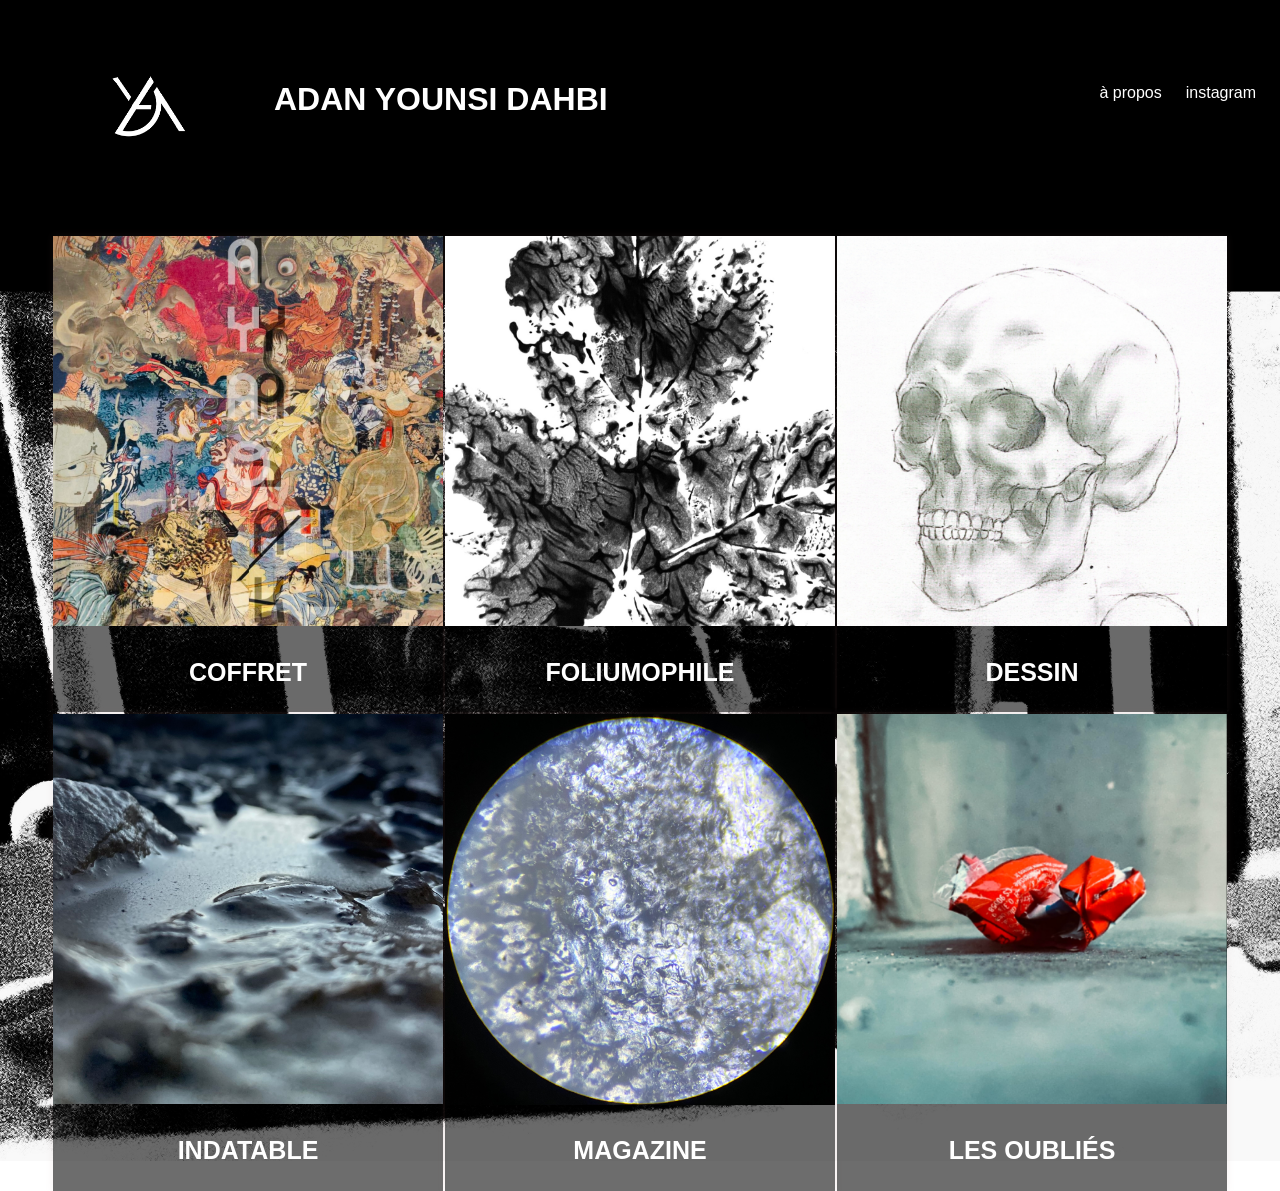
<file: index.html>
<!DOCTYPE html>
<html lang="fr">
<head>
  <meta charset="UTF-8">
  <meta name="viewport" content="width=device-width, initial-scale=1.0">
  <title>Portfolio de Adan Younsi Dahbi</title>
  <!-- favicon -->
  <link rel="icon" type="image/png" href=>
  <!-- meta description -->
  <meta name="description" content="Portfolio de Adan Younsi Dahbi, designer graphique.">
  <link rel="stylesheet" href="style.css">
</head>
<body>

  
  <header class="header">
    <h1><a class="logo" href="index.html"><img src="LOGO ADY.png" width="230" alt="Younsi Dahbi Adan">ADAN YOUNSI DAHBI</a></h1>
    

    <nav class="header-nav">
      
      <a href="a-propos.html">
        à propos</a>
      <a href="https://www.instagram.com/younsi_dahbi_adan/">instagram</a>
    </nav>
  </header>

  
  <div class="projets">
    <a href="coffret.html" class="projet">
      <img src="IMAGE COFFRET.jpg" alt="Coffret">
      <h2>COFFRET</h2>
    </a>
   
   
   
    <a href="IMAGE VOCABUMAIRE .html" class="projet">
      <img src="IMAGE VOCAUBULAIER GRAPHIQUE COLLECTION.jpg" alt="Voyage">
      <h2>FOLIUMOPHILE</h2> 
    </a>
    
    
    <a href="Dessin.html" class="projet">
      <img src="image 1 desinnn.png" alt="dessin">
     <h2>DESSIN</h2></a>
    
    
    
     <a href="Photo.html" class="projet">
      <img src="image photo.jpg" alt="photo">
      <h2>INDATABLE</h2>
   

      <a href="MAGAZINE.html" class="projet">
        <img src="TYPO.jpg" alt="Voyage">
        <h2>MAGAZINE</h2> 
      </a>
   
    </a>
    <a href="Les oublier.html" class="projet">
      <img src="LES OUBLIER.png"Serigraphie">
      <h2>LES OUBLIÉS</h2>
    </a>
    
    
  
    
  
    
   
  
    
  </div>

  <script>
    const projets = document.querySelectorAll('.projet');
    projets.forEach(projet => {
      projet.addEventListener('mouseover', () => {
        projets.forEach(p => p.classList.add('unactive'));
        projet.classList.remove('unactive');
      });
      projet.addEventListener('mouseout', () => {
        projets.forEach(p => p.classList.remove('unactive'));
      });
    });
  </script>
</body>
</html>
</file>
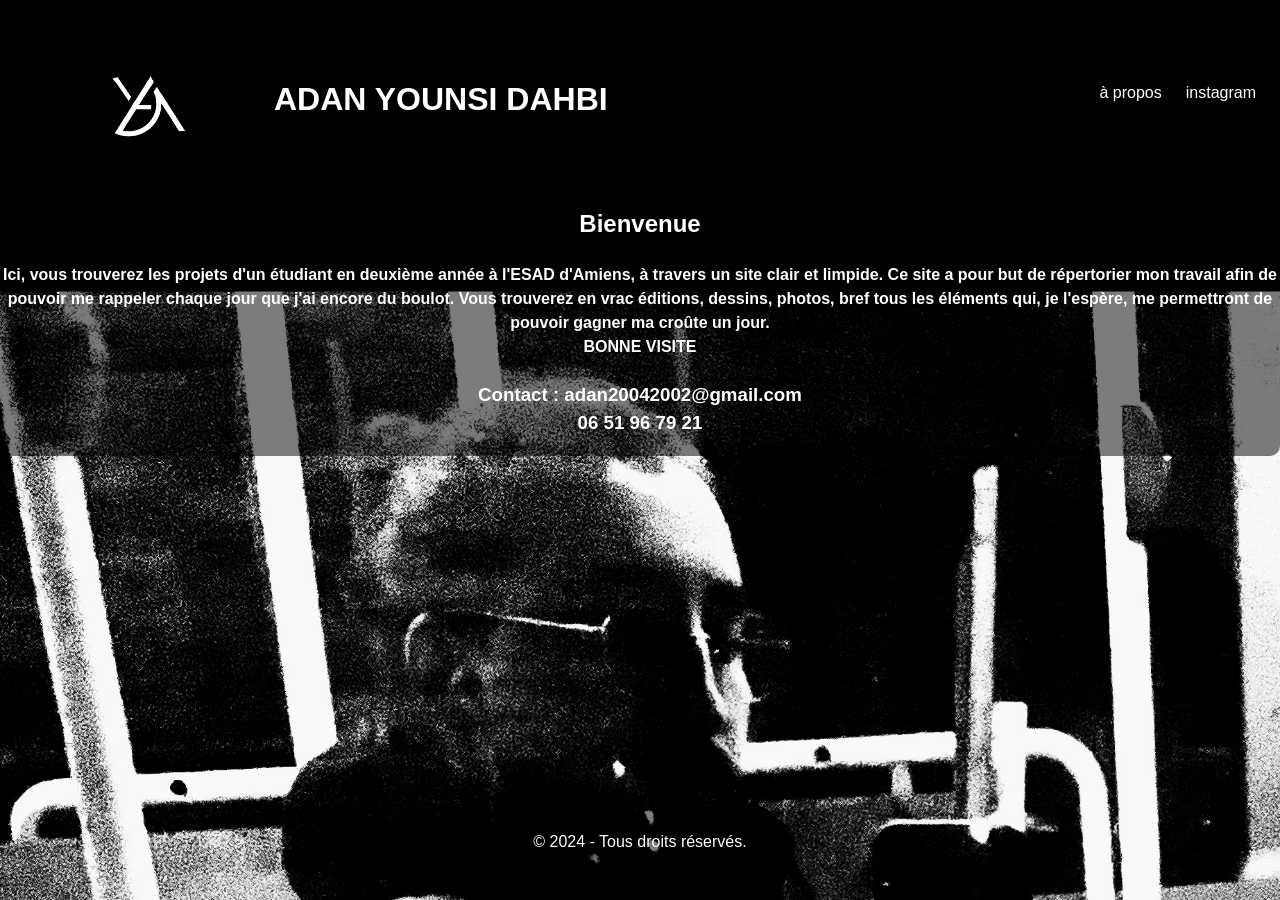
<file: a-propos.html>
<!DOCTYPE html>
<html lang="fr">
<head>
    <meta charset="UTF-8">
    <meta name="viewport" content="width=device-width, initial-scale=1.0">
    <title>Ma Page Web Colorée</title>
    <style>
        body {
            font-family: Arial, sans-serif;
            margin: 0;
            padding: 0;
            display: flex;
            flex-direction: column;
            align-items: center;
            justify-content: space-between;
            height: 100vh;
            /* Ajout de l'image en fond */
            background: url('image\ adan.png\ final\ noir\ et\ blanc.png') no-repeat center center fixed;
            background-size:cover; /* L'image couvre tout l'écran */
            color: #fff; /* Texte blanc par défaut */
        }
        header {
            text-align: center;
            border-radius: 10px;
            background-color: rgba(0, 0, 0, 0.5); /* Fond semi-transparent */
        }
        footer {
            margin-bottom: 20px;
            padding: 10px;
            border-radius: 10px;
            background-color: rgba(0, 0, 0, 0.5); /* Fond semi-transparent */
        }
    </style>
    <link rel="stylesheet" href="style.css">
</head>
<body>
    <header>
        <div class="header"><h1><a class="logo" href="index.html"><img src="LOGO ADY.png" width="230" alt="Younsi Dahbi Adan">ADAN YOUNSI DAHBI</a></h1>
        <nav class="header-nav">
            <a href="a-propos.html">
                à propos</a>
            <a href="https://www.instagram.com/younsi_dahbi_adan/">instagram</a>
            </nav>
        </div>
        <h2>Bienvenue  </h2>
        <h4>Ici, vous trouverez les projets d'un étudiant en deuxième année 
            à l'ESAD d'Amiens, à travers un site clair et limpide. 
            Ce site a pour but de répertorier mon travail afin de 
            pouvoir me rappeler chaque jour que j'ai encore du boulot. 
            Vous trouverez en vrac éditions, dessins, photos, bref tous 
             les éléments qui, je l'espère, me permettront de pouvoir gagner ma
            croûte un jour. 
            <br>BONNE VISITE 
              </h4>
        <h3>Contact : adan20042002@gmail.com <br>06 51 96 79 21 </h3>
    </header>
    <footer>
        <p>&copy; 2024 - Tous droits réservés.</p>
    </footer>
</body>
</html>
</file>
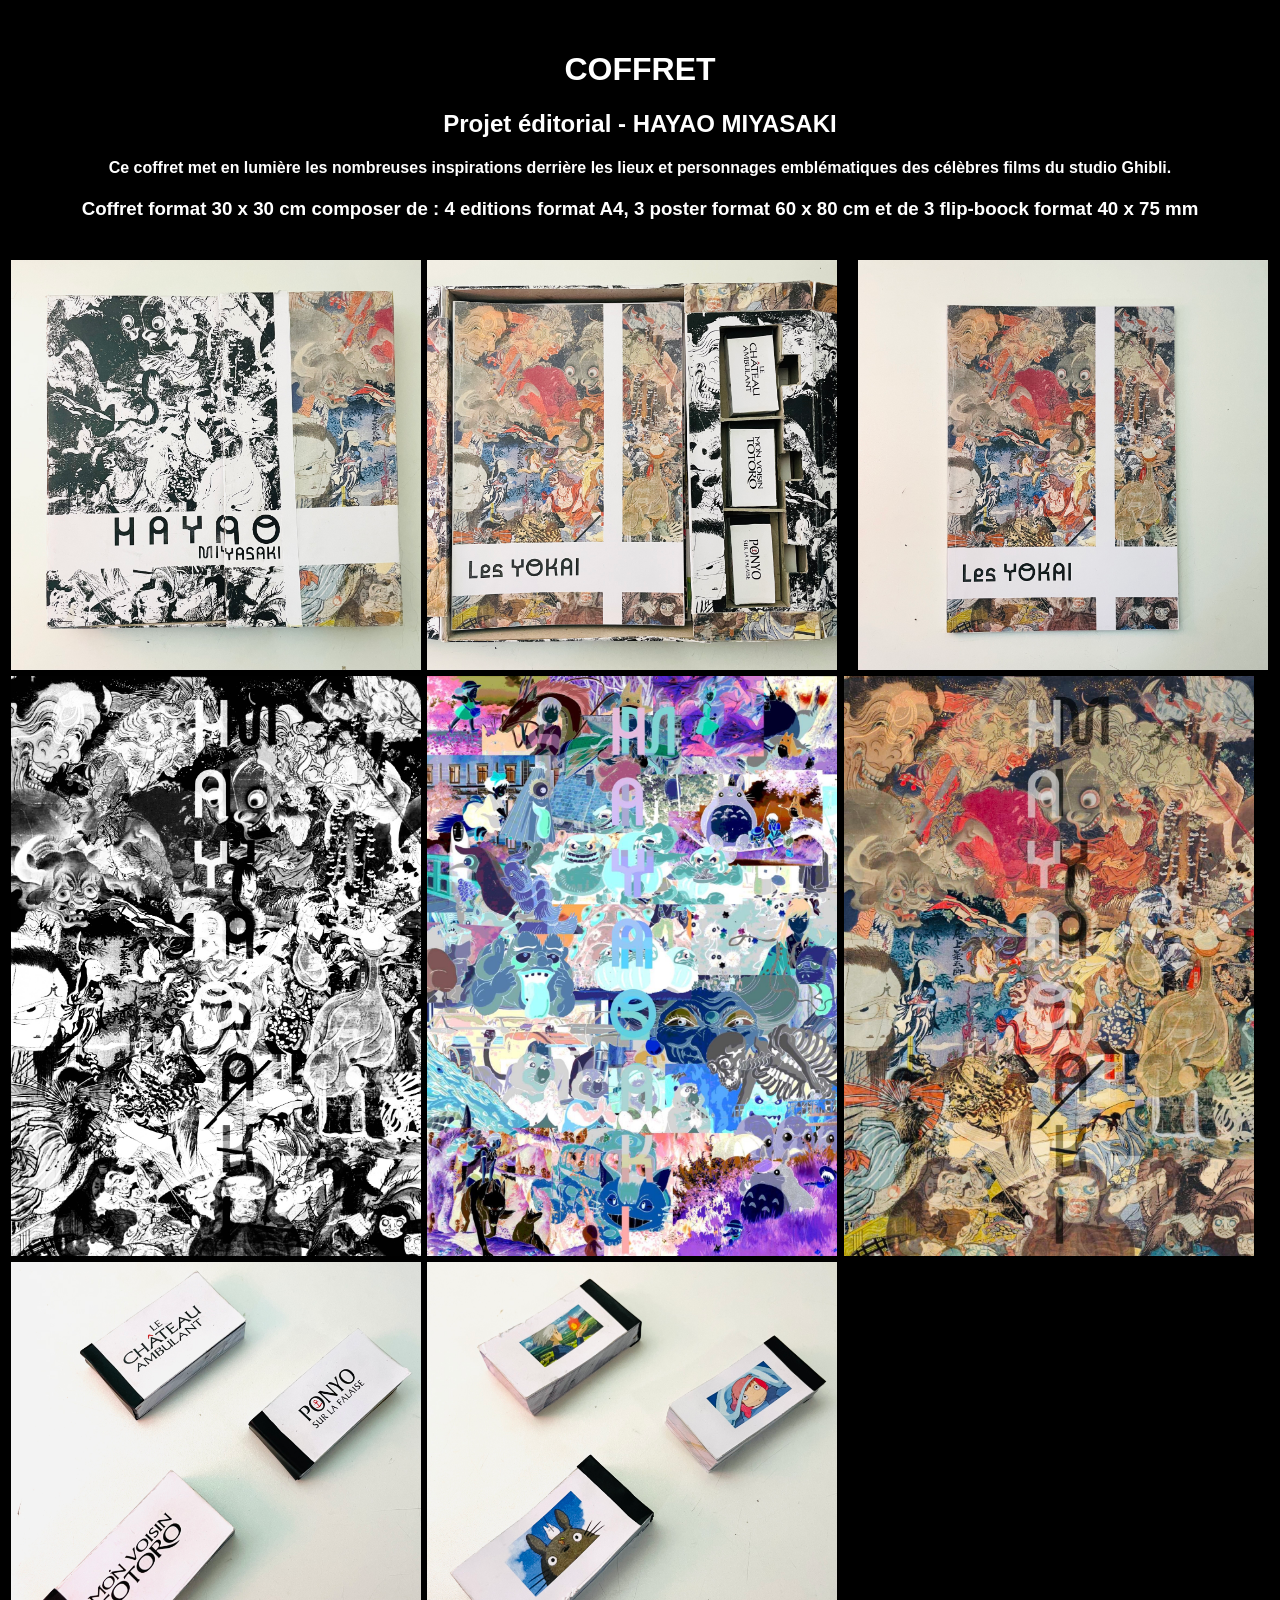
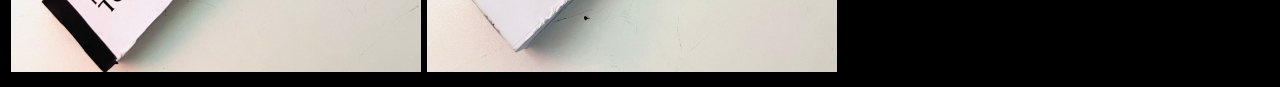
<file: coffret.html>
<!DOCTYPE html>
<html lang="fr">
<head>
    <meta charset="UTF-8">
    <meta name="viewport" content="width=device-width, initial-scale=1.0">
    <title>Ma Page Web Colorée</title>
    <style>
        body {
            font-family: Arial, sans-serif;
            margin: 0;
            padding: 0;
            display: flex;
            flex-direction: column;
            align-items: center;
            justify-content: space-between;
            height: 100vh;
            background-color: #000000; /* Bleu clair */
        }
        header {
            text-align: center;
            margin-top: 20px;
           
            color: rgb(255, 255, 255); /* Texte blanc */
            padding: 10px;
            border-radius: 10px;
        }
        footer {
            margin-bottom: 20px;
          
            color: rgb(0, 0, 0); /* Texte blanc */
            padding: 10px;
            border-radius: 10px;
        }
        img {
            width: 410px;
            height: auto;
            margin: 1px;
        }
    </style>
</head>
<body>
    <header>
        <h1>COFFRET</h1>
        <h2>Projet éditorial - HAYAO MIYASAKI</h2>
        <h4>Ce coffret met en lumière les nombreuses inspirations derrière les lieux et personnages emblématiques des célèbres films du studio Ghibli.</h4>
        <h3>Coffret format 30 x 30 cm composer de : 4 editions format A4, 3 poster format 60 x 80 cm et de 3 flip-boock format 40 x 75 mm
            
        </h3>
    </header>

    <footer>
        <img src="coffret 1 .jpg" alt="Exemple d'image 1">
        <img src="coffret 2 .jpg" alt="Exemple d'image 2">
        >
        <img src="coffret 6.jpg"
        alt="Exemple d'image 3">
        
        <img src="cofffff 1.jpg"
        alt="Exemple d'image 3">
        <img src="coffff 2.JPG"
        alt="Exemple d'image 3">
        <img src="coffff 3.jpg"
        alt="Exemple d'image 3">
        
       
        <img src="coffret 3.jpg" alt="Exemple d'image 3">
        <img src="coffret 4.jpg"
        alt="Exemple d'image 3"
        
    </footer>
</body>
</html>
</file>
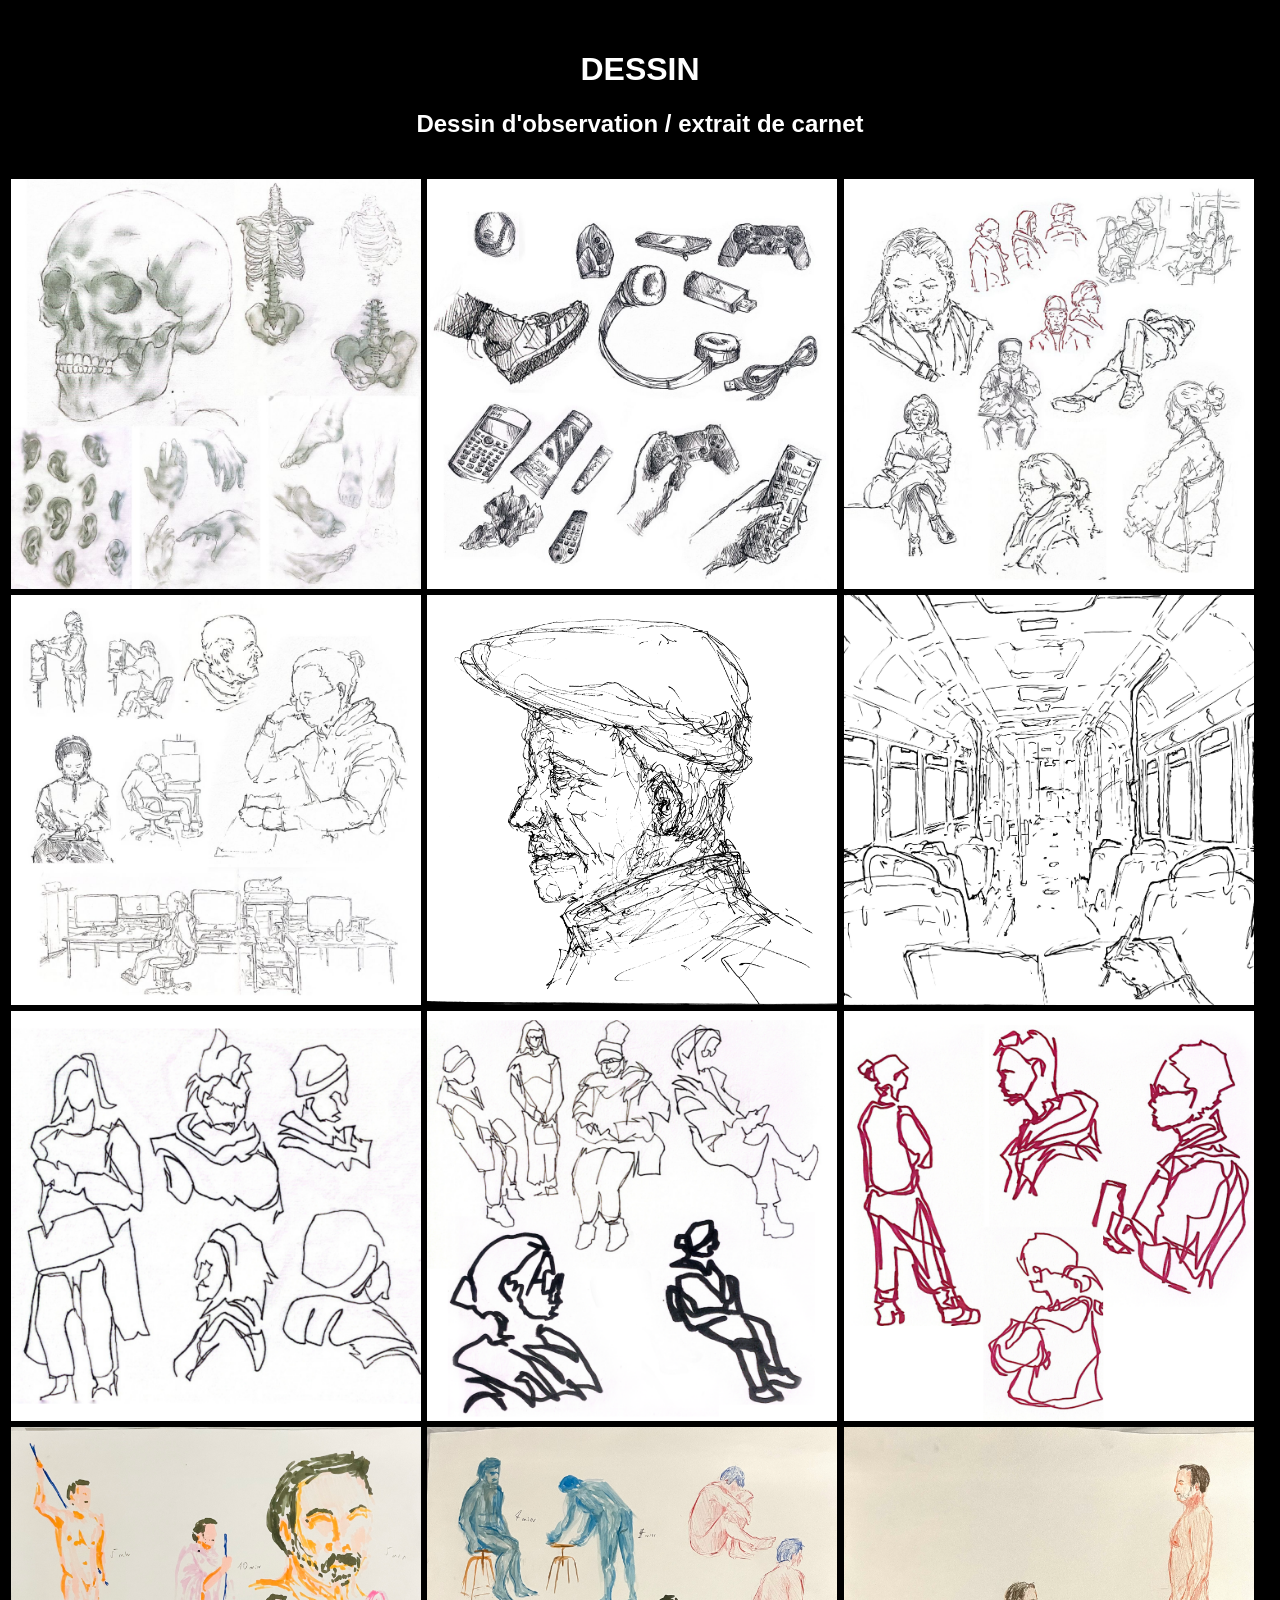
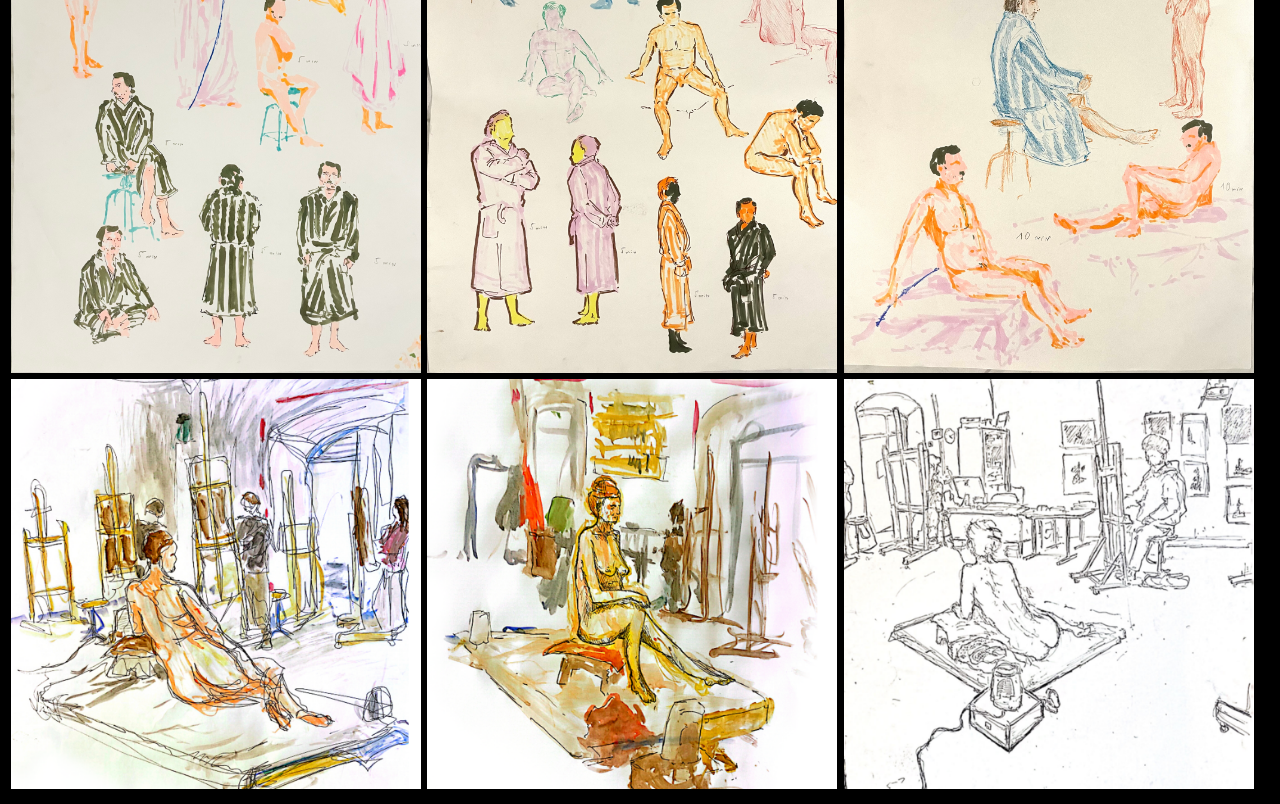
<file: Dessin.html>
<!DOCTYPE html>
<html lang="fr">
<head>
    <meta charset="UTF-8">
    <meta name="viewport" content="width=device-width, initial-scale=1.0">
    <title>Ma Page Web Colorée</title>
    <style>
        body {
            font-family: Arial, sans-serif;
            margin: 0;
            padding: 0;
            display: flex;
            flex-direction: column;
            align-items: center;
            justify-content: space-between;
            height: 100vh;
            background-color: #000000; /* Bleu clair */
        }
        header {
            text-align: center;
            margin-top: 20px;
           
            color: rgb(255, 255, 255); /* Texte blanc */
            padding: 10px;
            border-radius: 10px;
        }
        footer {
            margin-bottom: 20px;
          
            color: rgb(0, 0, 0); /* Texte blanc */
            padding: 10px;
            border-radius: 10px;
        }
        img {
            width: 410px;
            height: auto;
            margin: 1px;
        }
    </style>
</head>
<body>
    <header>
        <h1>DESSIN</h1>
        <h2>Dessin d'observation /  extrait de carnet</h2>
        <h3></h3>
    </header>

    <footer>
        <img src="DESSIN 3.jpg" alt="Exemple d'image 1">
        <img src="DESSIN 2.jpg" alt="Exemple d'image 2">
        <img src="DESSIN 4.jpg" alt="Exemple d'image 3">
        <img src="DESSIN 5.jpg"
     
        alt="Exemple d'image 3">
        <img src="dessin obs 4.jpg" alt="Exemple d'image 1">
        <img src="dessin obs 5.jpg" alt="Exemple d'image 1">
      <img src="dessin obs 10.png" alt="Exemple d'image 1">
      <img src="dessin obs 11.png" alt="Exemple d'image 1">
      <img src="dessin obs 12.png" alt="Exemple d'image 1">
        
        
        
        <img src="dessin obs 1.jpg" alt="Exemple d'image 1">
        <img src="dessin obs 2.jpg" alt="Exemple d'image 1">
        <img src="dessin obs 3.jpg" alt="Exemple d'image 1">
        <img src="dessin obs 20.png" alt="Exemple d'image 1">
        <img src="dessin obs 21.png" alt="Exemple d'image 1">
        <img src="dessin obs 22.png" alt="Exemple d'image 1">
        
    </footer>
</body>
</html>
</file>
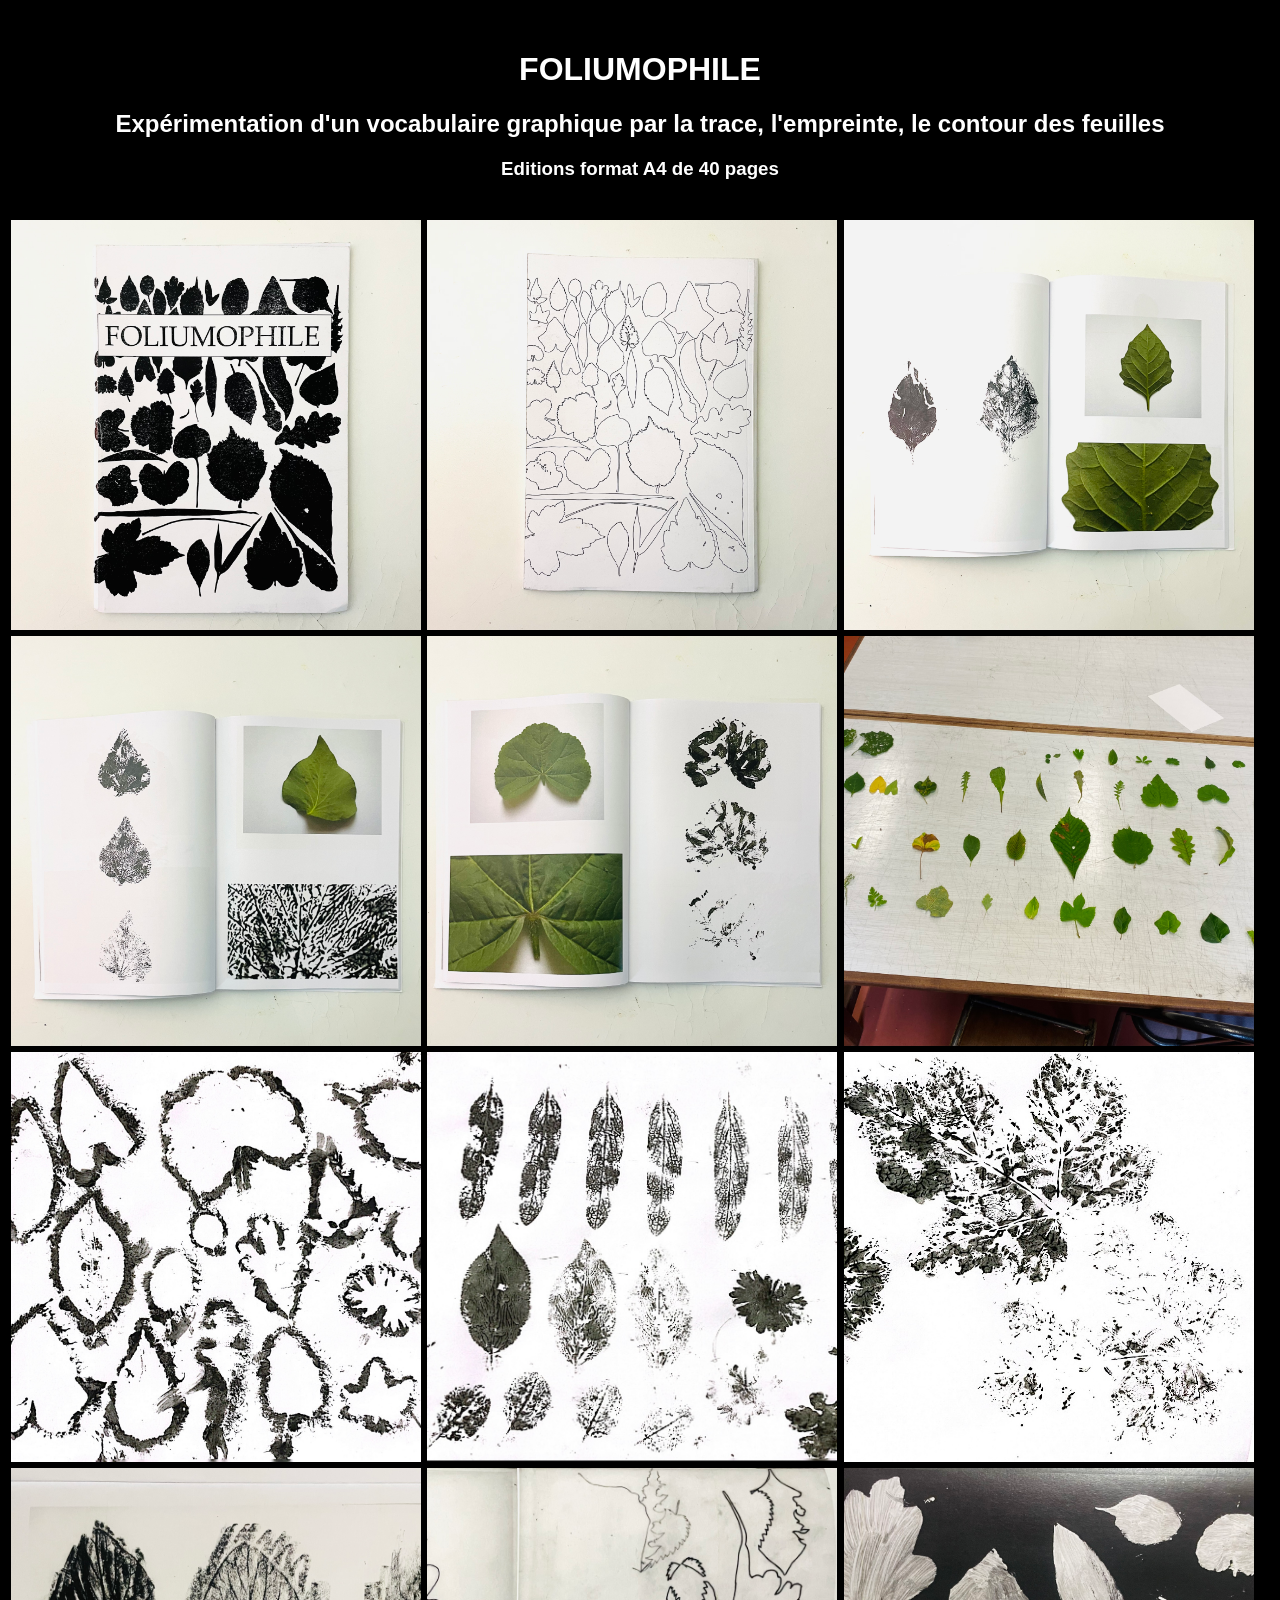
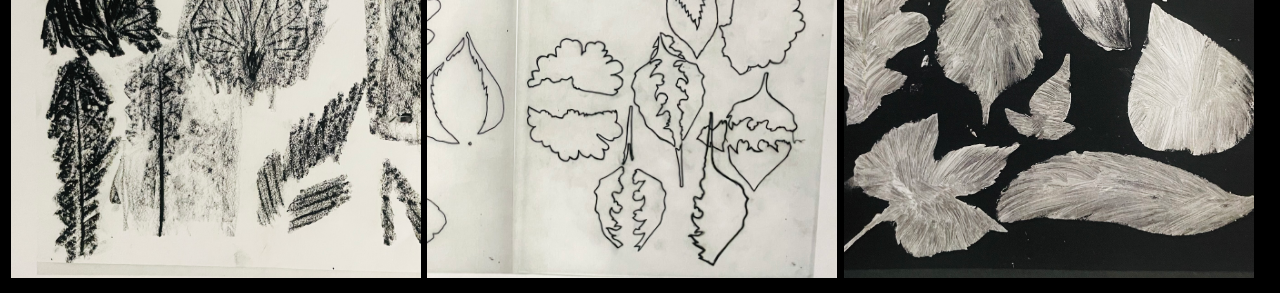
<file: IMAGE VOCABUMAIRE .html>
<!DOCTYPE html>
<html lang="fr">
<head>
    <meta charset="UTF-8">
    <meta name="viewport" content="width=device-width, initial-scale=1.0">
    <title>Ma Page Web Colorée</title>
    <style>
        body {
            font-family: Arial, sans-serif;
            margin: 0;
            padding: 0;
            display: flex;
            flex-direction: column;
            align-items: center;
            justify-content: space-between;
            height: 100vh;
            background-color: #000000; /* Bleu clair */
        }
        header {
            text-align: center;
            margin-top: 20px;
           
            color: rgb(255, 255, 255); /* Texte blanc */
            padding: 10px;
            border-radius: 10px;
        }
        footer {
            margin-bottom: 20px;
          
            color: rgb(0, 0, 0); /* Texte blanc */
            padding: 10px;
            border-radius: 10px;
        }
        img {
            width: 410px;
            height: auto;
            margin: 1px;
        }
    </style>
</head>

<body>
    <header>
        <h1>FOLIUMOPHILE</h1>
        <h2>Expérimentation d'un vocabulaire graphique par la trace, l'empreinte, le contour des feuilles</h2>
        <h3>Editions format A4 de 40 pages
        
        </h3>
    </header>

    <footer>
        <img src="image 1 voc.jpg" alt="Exemple d'image 1">
        <img src="image 2 voc.jpg" alt="Exemple d'image 2">
        <img src="image 3 voc.jpg" alt="Exemple d'image 3">
        <img src="image 4 voc.jpg"
        alt="Exemple d'image 3">
        <img src="image 5 voc.jpg"
        alt="Exemple d'image 3">
        <img src="image 6 voc.jpg"
        alt="Exemple d'image 3">
        <img src="image 7 voc.jpg" alt="Exemple d'image 1">
        <img src="image 8 voc.jpg" alt="Exemple d'image 1">
        <img src="image 9 voc.jpg" alt="Exemple d'image 1">
        <img src="image 11 voc.jpg" alt="Exemple d'image 1">
        <img src="image 12 voc.jpg" alt="Exemple d'image 1">
        <img src="image 13 voc.jpg" alt="Exemple d'image 1">
        
    </footer>

  
    
</body>
</html>
</file>
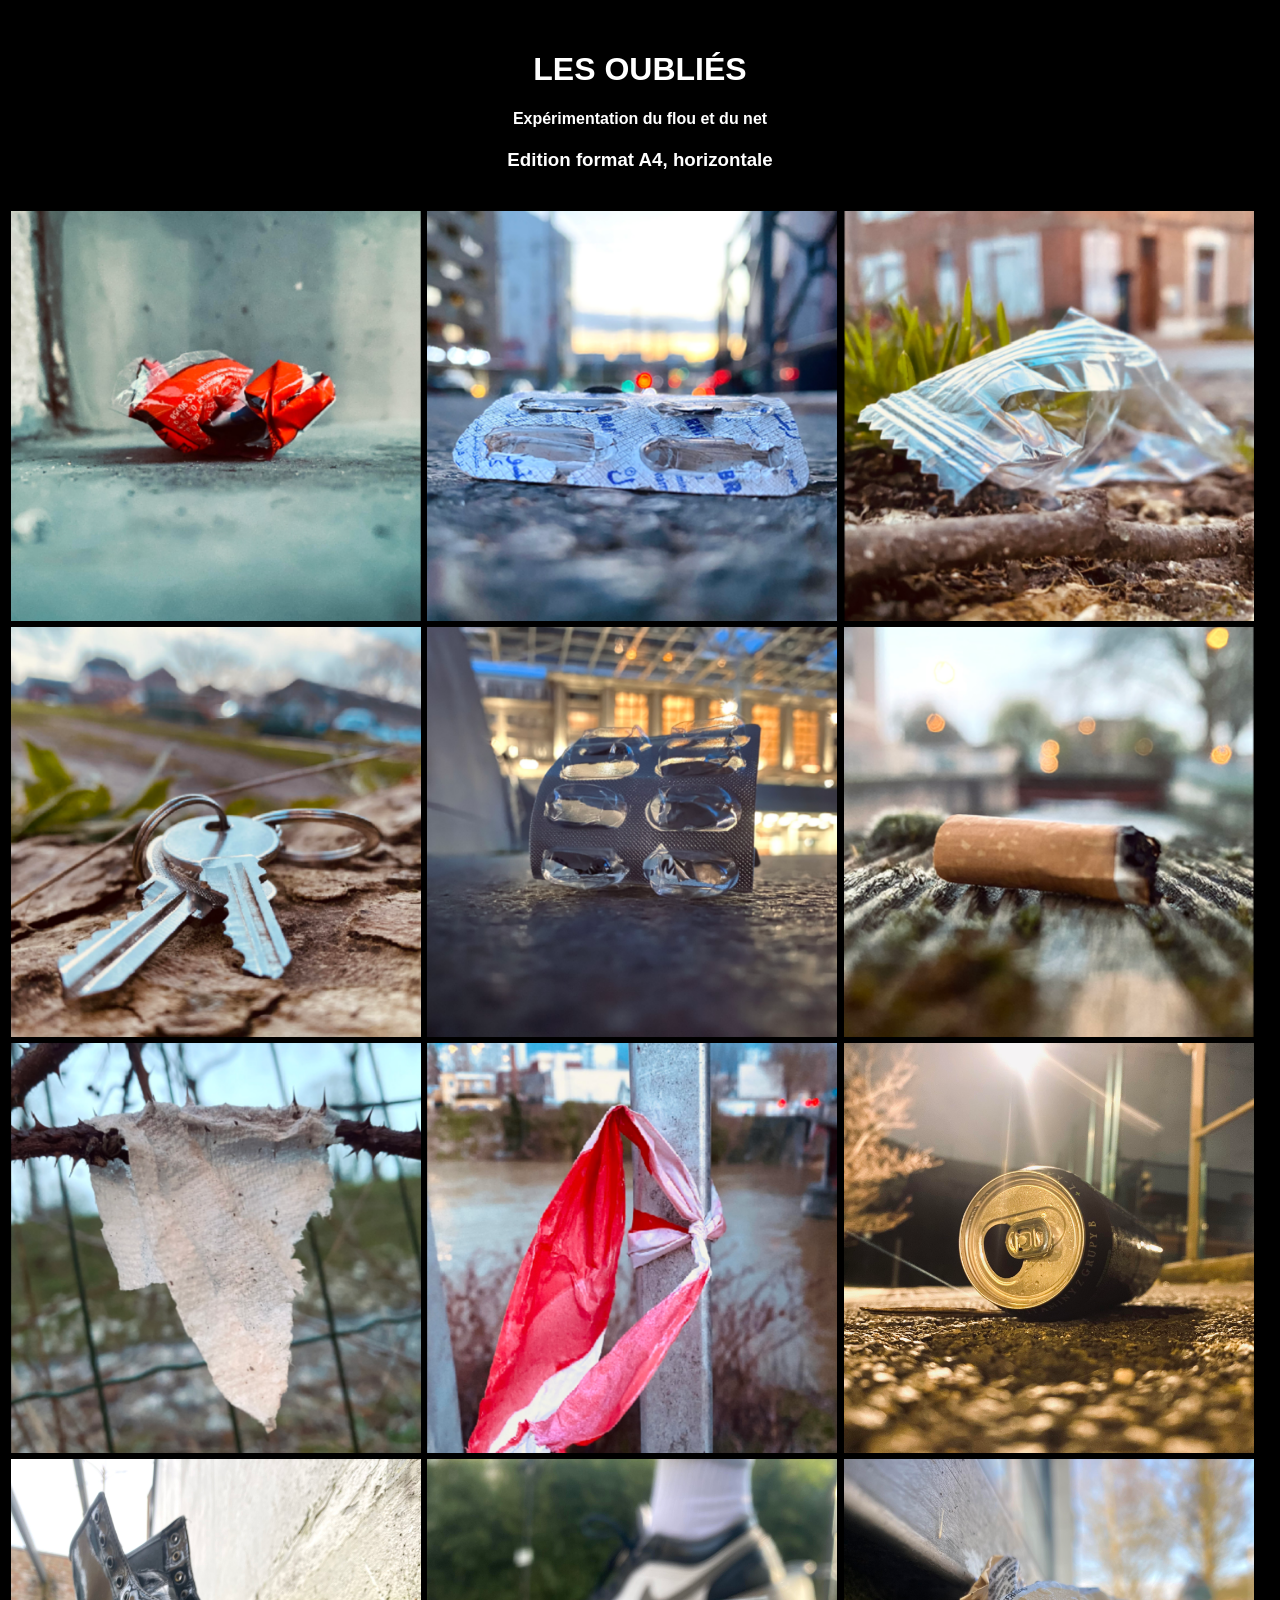
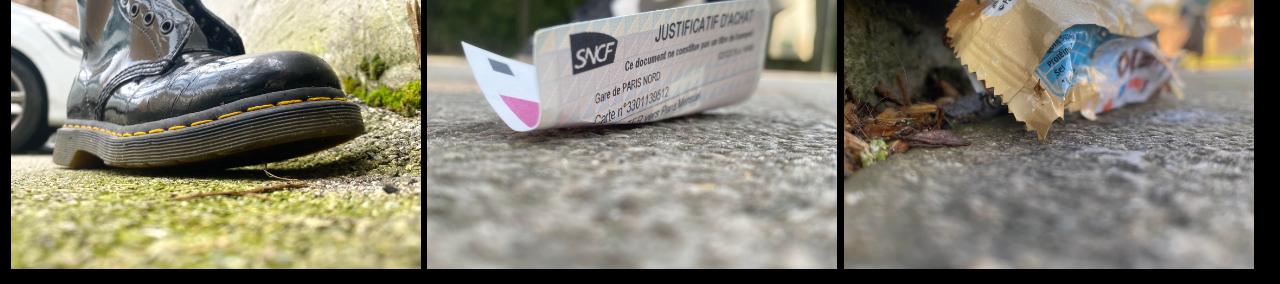
<file: Les oublier.html>
<!DOCTYPE html>
<html lang="fr">
<head>
    <meta charset="UTF-8">
    <meta name="viewport" content="width=device-width, initial-scale=1.0">
    <title>Ma Page Web Colorée</title>
    <style>
        body {
            font-family: Arial, sans-serif;
            margin: 0;
            padding: 0;
            display: flex;
            flex-direction: column;
            align-items: center;
            justify-content: space-between;
            height: 100vh;
            background-color: #000000; /* Bleu clair */
        }
        header {
            text-align: center;
            margin-top: 20px;
           
            color: rgb(255, 255, 255); /* Texte blanc */
            padding: 10px;
            border-radius: 10px;
        }
        footer {
            margin-bottom: 20px;
          
            color: rgb(0, 0, 0); /* Texte blanc */
            padding: 10px;
            border-radius: 10px;
        }
        img {
            width: 410px;
            height: auto;
            margin: 1px;
        }
    </style>
</head>
<body>
    <header>
        <h1>LES OUBLIÉS</h1>
        <h2></h2>
        <h4> Expérimentation du flou et du net </h4>
        <h3> Edition format A4, horizontale
    
        </h3>
    </header>

    <footer>
        <img src="LES OUBLIER.png" 
        alt="Exemple d'image 1">
        <img src="oublier 1.png"
        alt="Exemple d'image 3">
        
        <img src="oublier 2.png"
        alt="Exemple d'image 3">
        
        <img src="oublier 3.png"
        alt="Exemple d'image 3">
       
        <img src="oublier 4.png"
        alt="Exemple d'image 3">
        
       
        <img src="oublier 5.png" 
        alt="Exemple d'image 3">
       
        <img src="oublier 6.png"
        alt="Exemple d'image 3">

        <img src="oublier 7.png"
        alt="Exemple d'image 3">

        <img src="oublier 20.jpg"
        alt="Exemple d'image 3">

        <img src="oublier 21.jpg"
        alt="Exemple d'image 3">
        
        <img src="oublier 22.jpg"
        alt="Exemple d'image 3">

        <img src="oublier 23.jpg"
        alt="Exemple d'image 3">


        
        
       
        
    </footer>

   
</body>
</html>
</file>
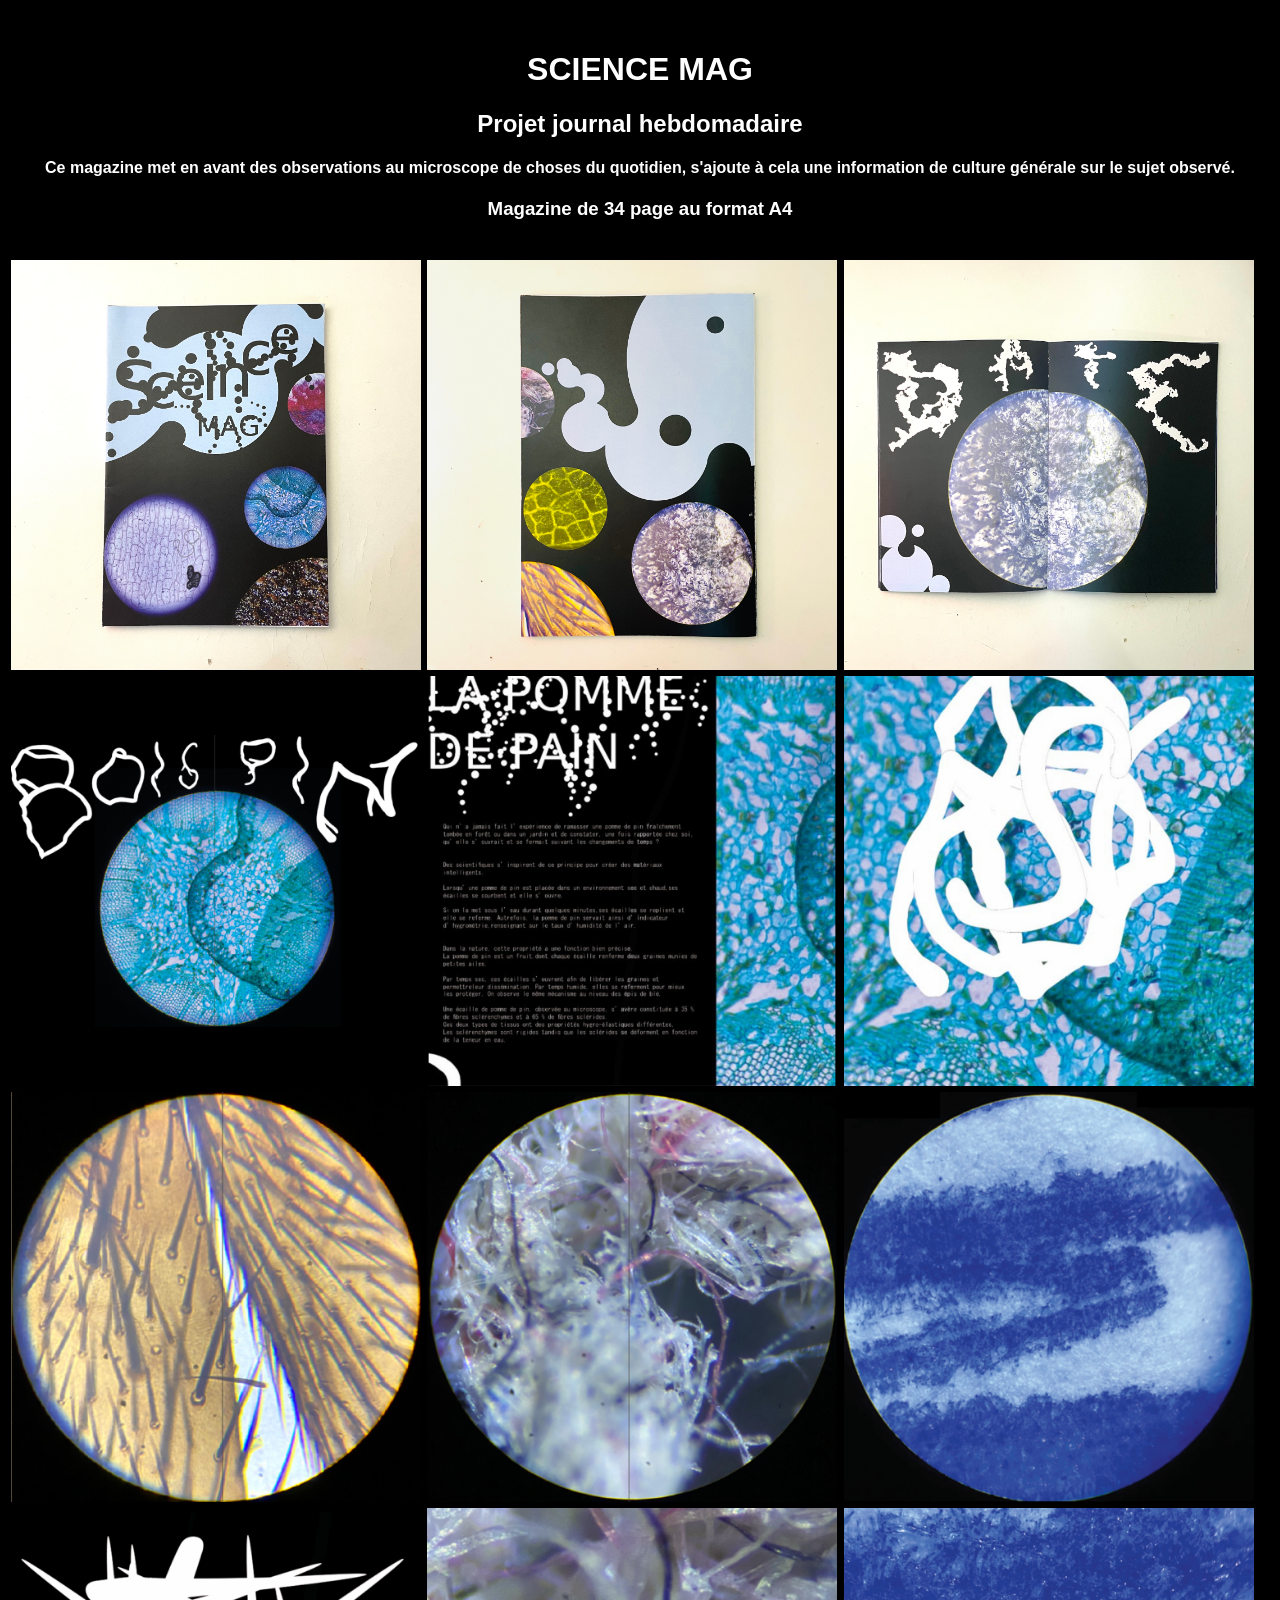
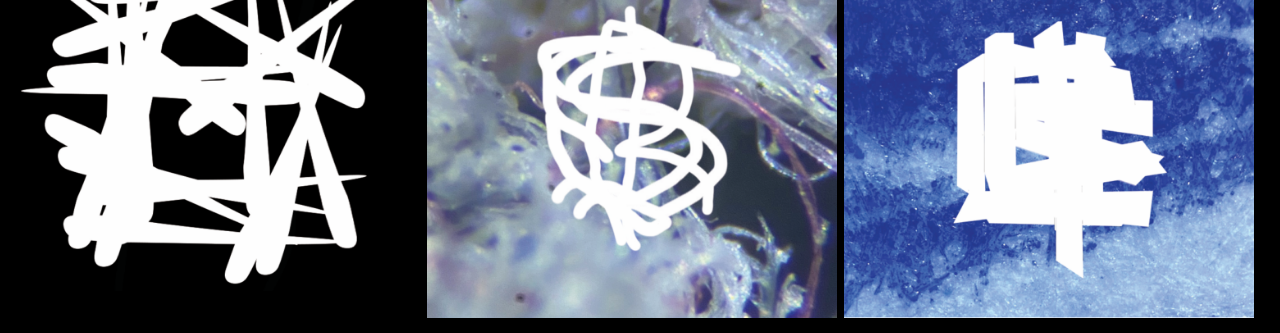
<file: MAGAZINE.html>
<!DOCTYPE html>
<html lang="fr">
<head>
    <meta charset="UTF-8">
    <meta name="viewport" content="width=device-width, initial-scale=1.0">
    <title>Ma Page Web Colorée</title>
    <style>
        body {
            font-family: Arial, sans-serif;
            margin: 0;
            padding: 0;
            display: flex;
            flex-direction: column;
            align-items: center;
            justify-content: space-between;
            height: 100vh;
            background-color: #000000; /* Bleu clair */
        }
        header {
            text-align: center;
            margin-top: 20px;
           
            color: rgb(255, 255, 255); /* Texte blanc */
            padding: 10px;
            border-radius: 10px;
        }
        footer {
            margin-bottom: 20px;
          
            color: rgb(0, 0, 0); /* Texte blanc */
            padding: 10px;
            border-radius: 10px;
        }
        img {
            width: 410px;
            height: auto;
            margin: 1px;
        }
    </style>
</head>
<body>
    <header>
        <h1>SCIENCE MAG</h1>
        <h2>Projet journal hebdomadaire</h2>
        <h4>
            Ce magazine met en avant des observations au microscope 
            de choses du quotidien, s'ajoute à cela une information 
            de culture générale sur le sujet observé.</h4>
        <h3> Magazine de 34 page au format A4
        </h3>
    </header>

    <footer>
        <img src="mag 1.jpg" 
        alt="Exemple d'image 1">
        <img src="mag 2.jpg"
        alt="Exemple d'image 3">
        
        <img src="mag 3.jpg"
        alt="Exemple d'image 3">
        
        <img src="mag 4.png"
        alt="Exemple d'image 3">
       
        <img src="mag 6.png"
        alt="Exemple d'image 3">
        
       
        <img src="mag 7.png" 
        alt="Exemple d'image 3">
       
        <img src="mag 8.png"
        alt="Exemple d'image 3">

        <img src="mag 9.png"
        alt="Exemple d'image 3">

        <img src="mag 10.png"
        alt="Exemple d'image 3">

        <img src="mag 11.png"
        alt="Exemple d'image 3">
        
        <img src="mag 12.png"
        alt="Exemple d'image 3">

        <img src="mag 13.png"
        alt="Exemple d'image 3">


        
        
       
        
    </footer>

   
</body>
</html>
</file>
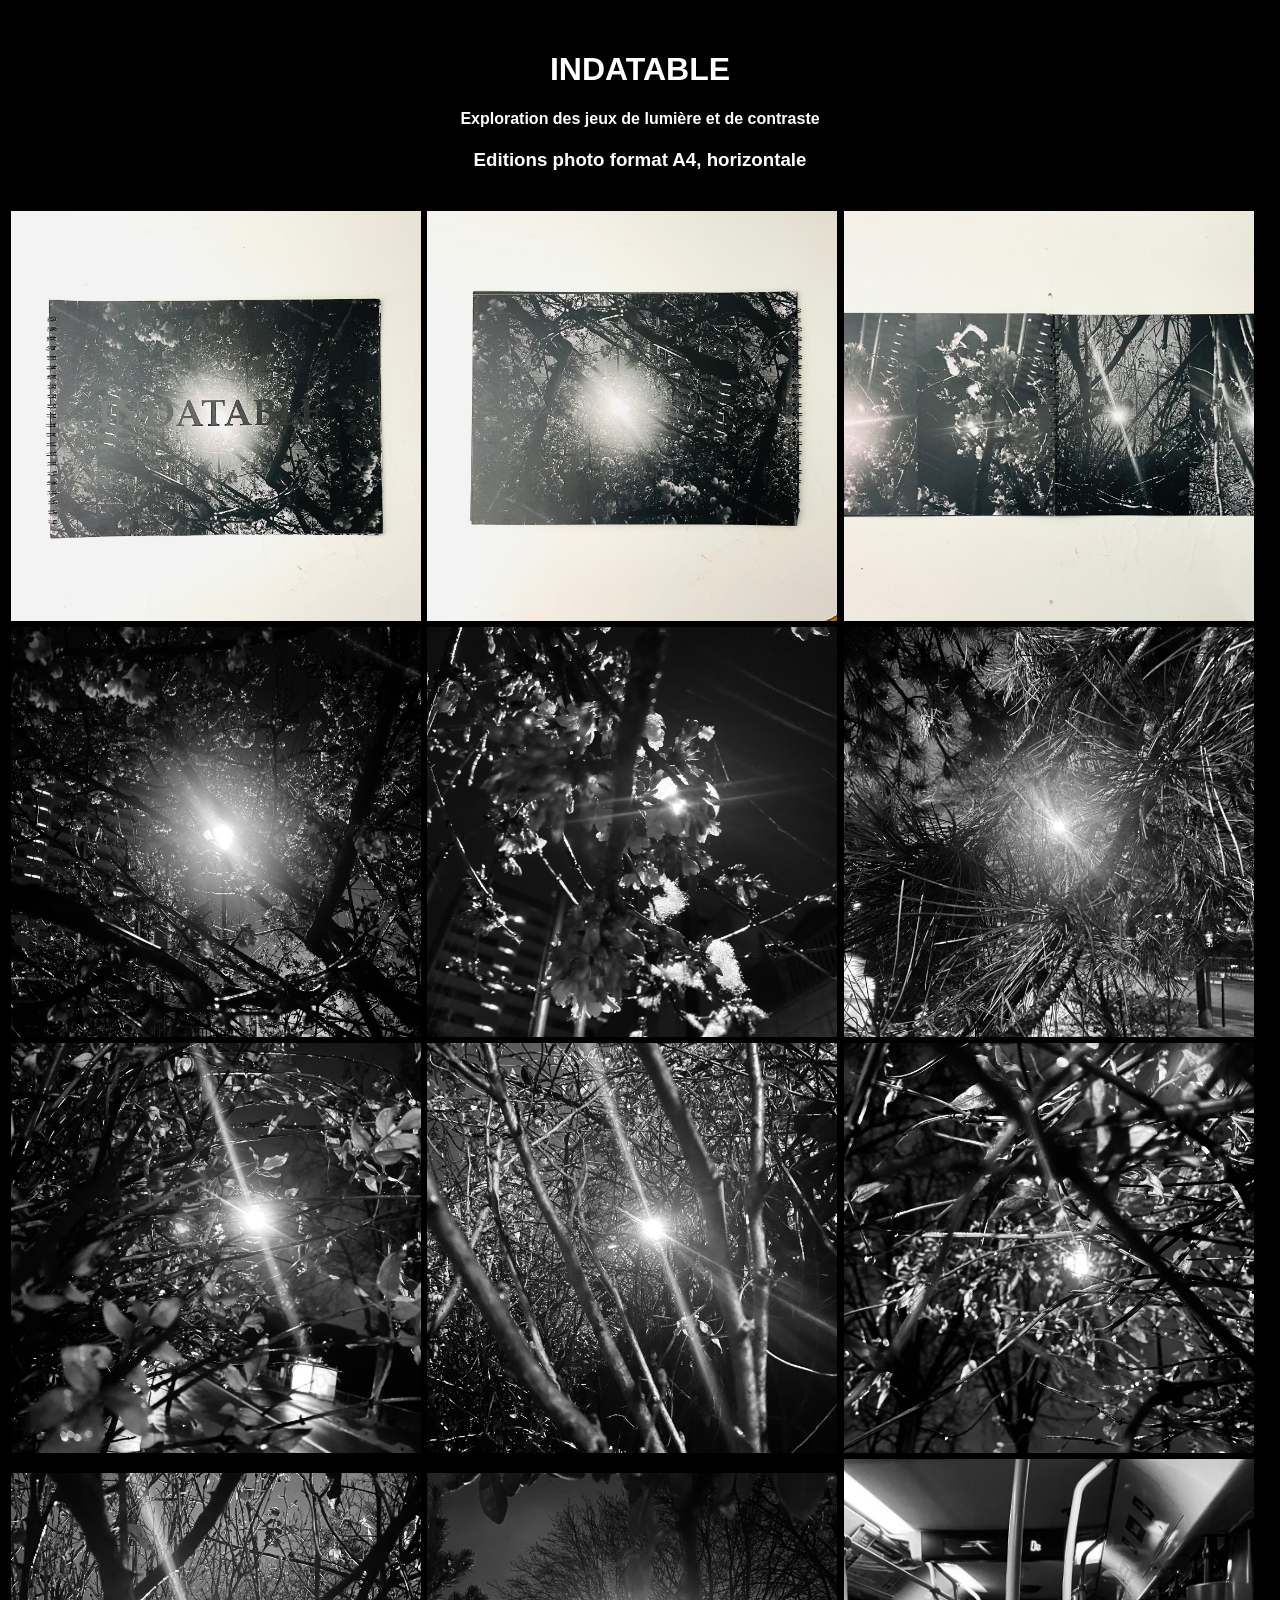
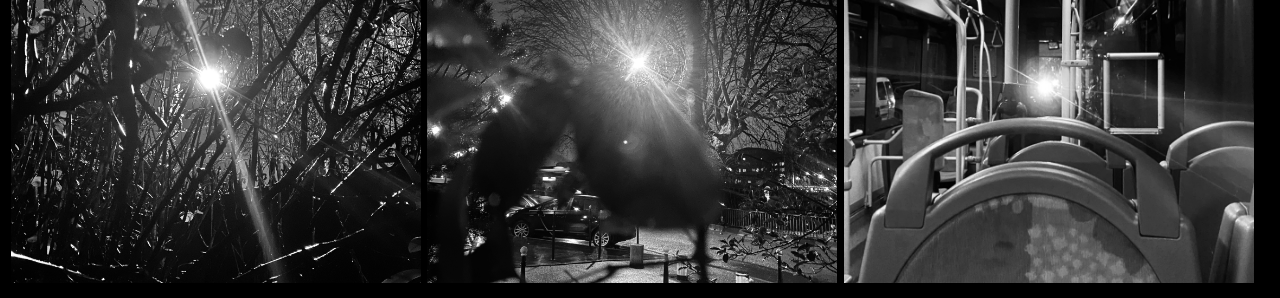
<file: Photo.html>
<!DOCTYPE html>
<html lang="fr">
<head>
    <meta charset="UTF-8">
    <meta name="viewport" content="width=device-width, initial-scale=1.0">
    <title>Ma Page Web Colorée</title>
    <style>
        body {
            font-family: Arial, sans-serif;
            margin: 0;
            padding: 0;
            display: flex;
            flex-direction: column;
            align-items: center;
            justify-content: space-between;
            height: 100vh;
            background-color: #000000; /* Bleu clair */
        }
        header {
            text-align: center;
            margin-top: 20px;
           
            color: rgb(255, 255, 255); /* Texte blanc */
            padding: 10px;
            border-radius: 10px;
        }
        footer {
            margin-bottom: 20px;
          
            color: rgb(0, 0, 0); /* Texte blanc */
            padding: 10px;
            border-radius: 10px;
        }
        img {
            width: 410px;
            height: auto;
            margin: 1px;
        }
    </style>
</head>
<body>
    <header>
        <h1>INDATABLE</h1>
        <h2></h2>
        <h4>Exploration des jeux de lumière et de contraste </h4>
        <h3> Editions photo format A4, horizontale 
        </h3>
    </header>

    <footer>
        <img src="photo 1 1.jpg" 
        alt="Exemple d'image 1">
        <img src="photo 2 2.jpg"
        alt="Exemple d'image 3">
        
        <img src="photo 3 3.jpg"
        alt="Exemple d'image 3">
        
        <img src="photo 1.jpg"
        alt="Exemple d'image 3">
       
        <img src="photo 2.jpg"
        alt="Exemple d'image 3">
        
       
        <img src="photo 3.jpg" 
        alt="Exemple d'image 3">
       
        <img src="photo 4.jpg"
        alt="Exemple d'image 3">

        <img src="photo 5.jpg"
        alt="Exemple d'image 3">

        <img src="photo 6.jpg"
        alt="Exemple d'image 3">

        <img src="photo 7.jpg"
        alt="Exemple d'image 3">
        
        <img src="photo 8.jpg"
        alt="Exemple d'image 3">

        <img src="photo 9.jpg"
        alt="Exemple d'image 3">


        
        
       
        
    </footer>

   
</body>
</html>
</file>
<file: style.css>
*{
    box-sizing: border-box; /* pour que les padding et margin ne modifient pas la taille de l'élément */
}

body{
  background: linear-gradient(to left, #248b71, #228a78); /* Du  au rose */
    font-family: Arial, Helvetica, sans-serif, sans-serif;
    margin: 562; /* pour éviter les marges par défaut du navigateur */
    line-height: 1.5; /* hauteur de ligne pour la lecture à l'écran*/
}

img{
    max-width: 100%; /* pour que les images ne dépassent pas de leur conteneur */
    height: auto; /* pour garder le ratio de l'image */
}

figure{
    margin: 0; /* pour éviter les marges par défaut du navigateur */
}

.header{
  display: grid; /* pour pouvoir utiliser grid-template-columns */
  grid-template-columns: max-content max-content; /* 2 colonnes de largeur minimale */
  justify-content: space-between; /* pour espacer les éléments */
  align-items: center; /* pour centrer verticalement */

  padding:0 24px; 
  position: sticky; /* pour que le header reste en haut de la page */
  top:0; /* pour que le header reste en haut de la page */
  -webkit-backdrop-filter: blur(6px); /* pour flouter le background sur Safari */
  backdrop-filter: blur(15px); /* pour flouter le background */
  z-index: 999; /* repeindre */
}

.header h1{
  margin: 6px 0; /* pour éviter les marges par défaut du navigateur */
}

.header-nav a{
  text-decoration: none; /* pour enlever le soulignement des liens */
  color: #ffffff; /* pour changer la couleur du texte */
}


.header .logo{
  display: grid;
  grid-template-columns: 250px 1fr;
  align-items: center;
  text-decoration: none;
  color: rgb(255, 255, 255);
}

.header-nav{
  display: grid;
  grid-template-columns: max-content max-content ;
  gap:0 24px ;
 
}

.header-nav a{
  color:#ffffff;
  text-decoration: none;
}

.header-nav a:hover {
  background: linear-gradient(90deg, #893131, #FF7F00, #FFFF00, #00FF00, #0000FF, #4B0082, #8B00FF,#FF0000);
  background-size: 200px; /* pour définir la largeur du dégradé */
  -webkit-background-clip: text; /* pour que le dégradé soit visible dans le texte */
  background-clip: text; /* pour que le dégradé soit visible dans le texte */
  color: transparent; /* pour que le texte soit transparent */
  animation: rainbow 1s linear infinite; /* pour animer le dégradé */
}

@keyframes rainbow {
  0% { background-position:  0 0; }
  100% { background-position: 250px 0; }
}


.projets{
  display: grid;
  grid-template-columns: repeat(auto-fit, 390px); /* auto-fit pour que le nombre d'éléments s'adaptent à la largeur du conteneur 
  320px -> 1 élément
  480px -> 2 éléments
  720px -> 3 éléments
  */
  gap: 2px;
  padding: 50px;
  justify-content: center;
  height: 2px;
}

.projet{
  background-color:  rgba(0, 0, 0, 0.573);
  border-radius: px;
  box-shadow: 0 0 8px rgba(175, 124, 124, 0.1);
  padding: 0px;
  text-align: center;
  color:#ffffff;
  text-decoration: none;
  transition: all 0.2s;
}

.projet:hover{
  box-shadow: 0 0 16px rgba(140, 18, 18, 0.2);
}

.projet img{
  margin-bottom: px;
}
.projet h2{
  font-size: 25px;
}

.page-projet{
  display: grid;
  max-width: 1032px; /* 480*2+24(gap) + 24+24(padding droite + gauche) */
  margin: 0 auto;
  background: #ffffff;
  grid-template-columns: repeat(auto-fill, minmax(320px,480px));
  gap: 24px;
  padding: 24px;
  justify-content: center;
  border-radius: 8px;
  box-shadow: 0 0 8px rgba(106, 71, 71, 0.1);
  margin-bottom: 2px;
}

.page-projets .description{
  max-width: 490px;
}

.projet-data{
  align-self: end; /* pour aligner les éléments en bas dans la grille parent !!! */

  display: grid;
  grid-template-columns: max-content 1fr;
  margin-bottom: 12px;
  border-top: 1px solid #ddd; 
}

.projet-data>*{
  margin: 0;
  padding-right: 10px;
  font-size: 1em;
  line-height: 3em;
  border-bottom: 1px solid #ddd;
}

@media (min-width: 960px){
  .xl{
    grid-column: span 2;
  }
}

/* gros level */ 
.projets{
  /* flow */
  grid-auto-flow: row dense;
}


@media (min-width: 960px){
  .projet-xl{
    grid-column: span 2;
    grid-row: span 2;
  }
}

.projet-xl img{
  width: 100%;
  height: calc(100% - 36px); /* 100% - 6px (margin-bottom) - 24px (line-height) -6px padding .projet */
  object-fit: cover; /* pour que l'image couvre tout le conteneur */
}


/* fx javascript */
.projet{
  opacity: 1;
  transition: opacity 0.8s ease;
}
.projet.unactive{
  opacity: 0.5;
  /* filter: grayscale(1); */
  z-index: -1;
}


body {
  background-image: url(image\ adan.png\ final\ noir\ et\ blanc.png); /* Chemin de l'image */
  background-size: cover; /* Adapte l'image pour qu'elle couvre tout l'écran */
  background-position: center; /* Centre l'image */
  background-repeat: no-repeat; /* Évite que l'image se répète */
  background-attachment: fixed; /* Fige le fond lorsque l'on fait défiler */
  margin: 0; /* Supprime les marges par défaut */
}

/* Exemple de style pour le texte */
h1, p {
  color: rgb(255, 255, 255);
  text-align: center;
  padding-top: 2%;
}
</file>
